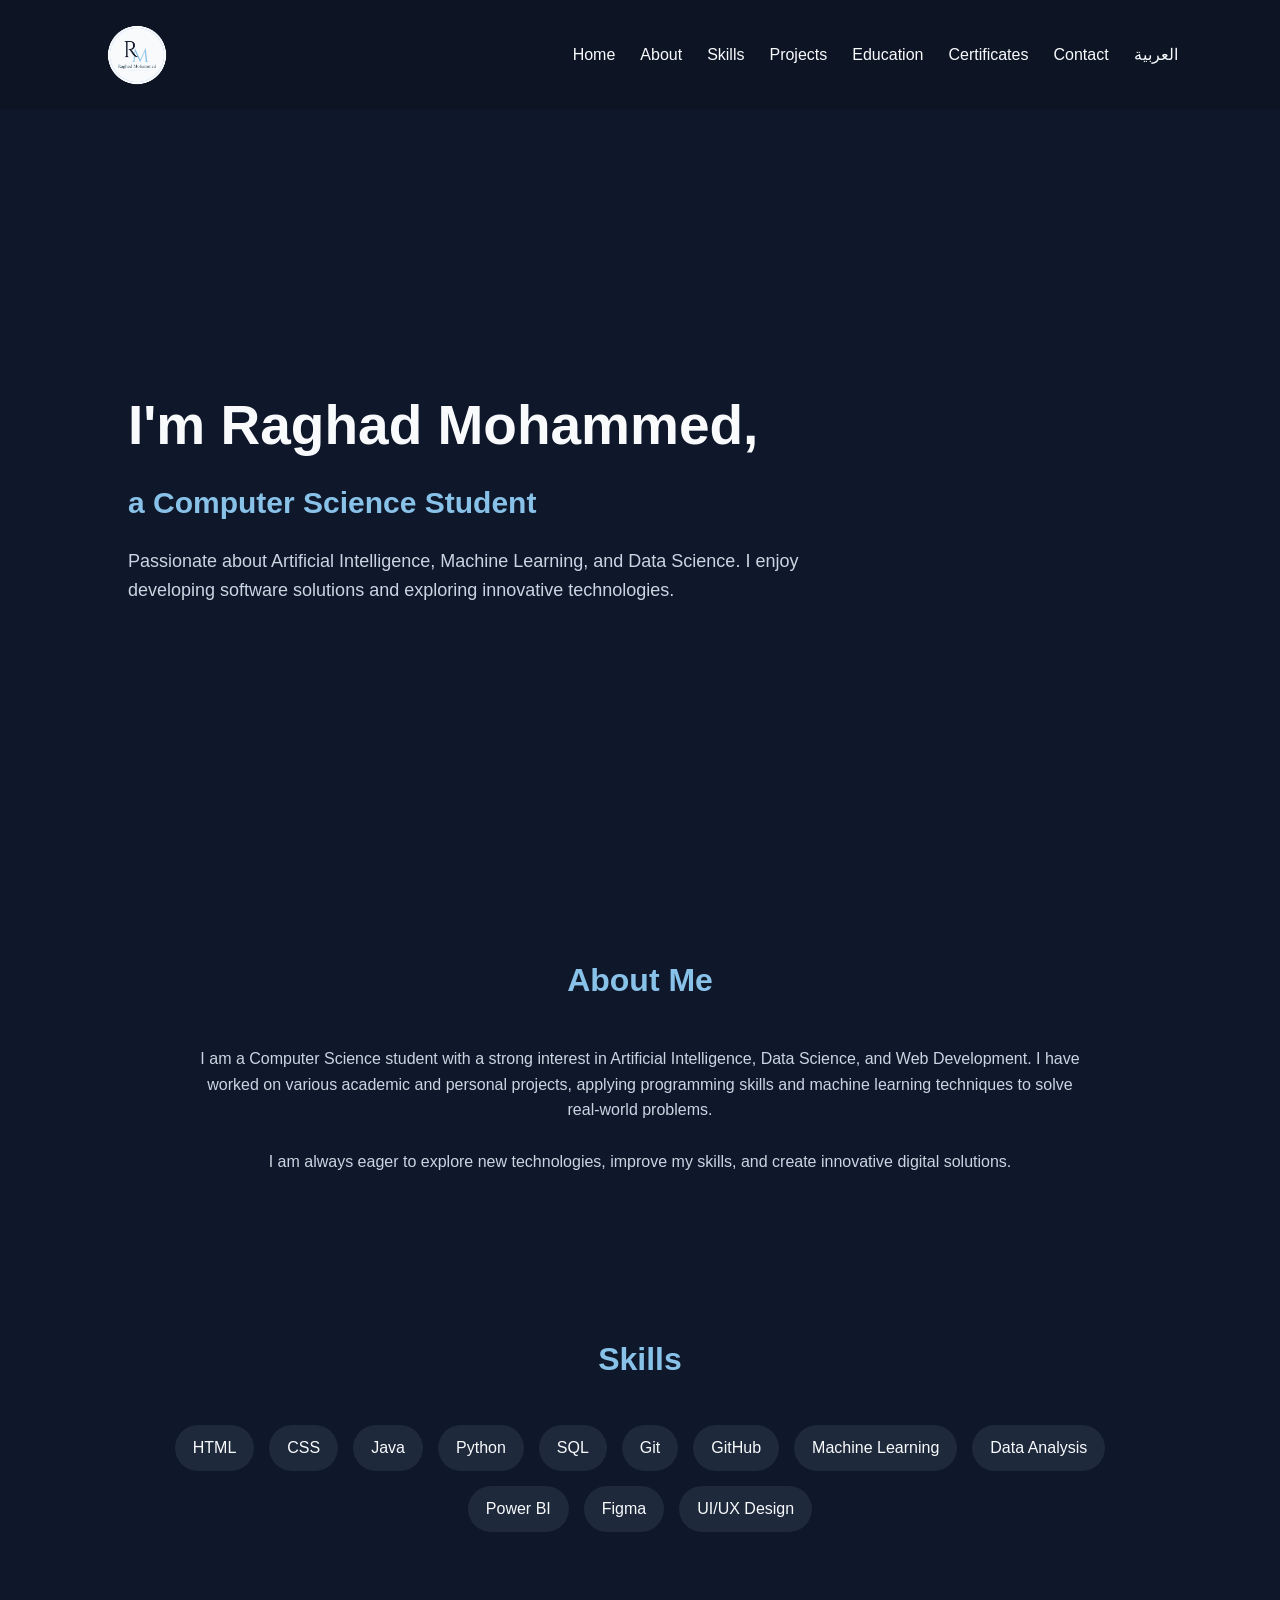
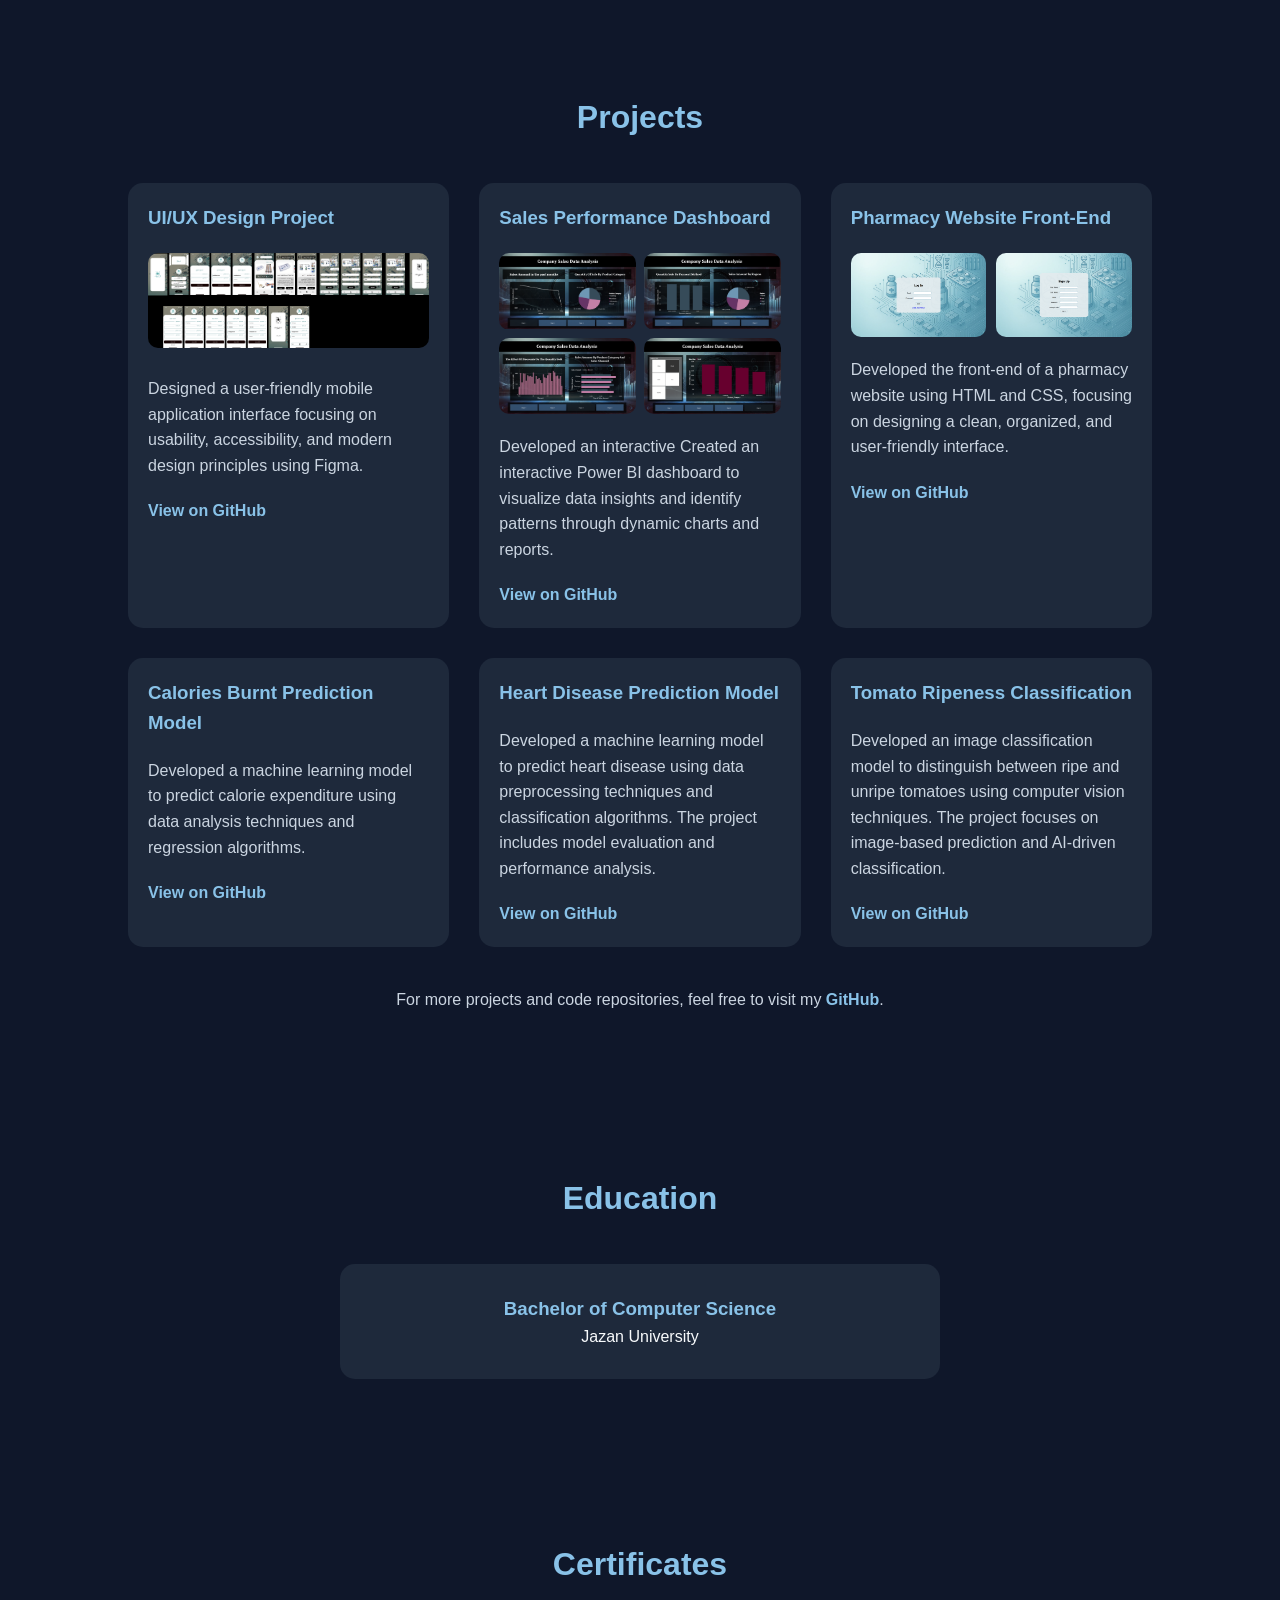
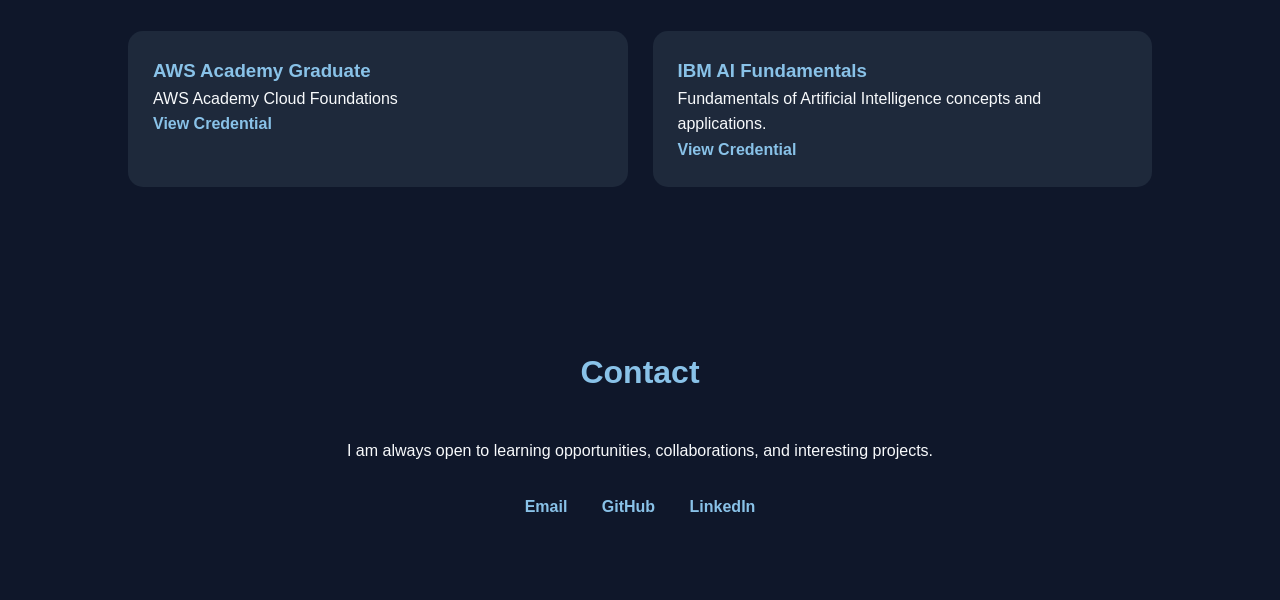
<file: index.html>
<!DOCTYPE html>
<html lang="en">
    <head>
        <meta charset="UTF-8">
        <meta name="viewport" content="width=device-width, initial-scale=1.0">
        <title>Raghad Mohammed</title>
        <link rel="stylesheet" href="styleEN.css">
    </head>
    <body>
        <header>
            <nav>
                <img src="images/logo.png" alt="Raghad's logo">
                <ul>
                    <li><a href="#home">Home</a></li>
                    <li><a href="#about">About</a></li>
                    <li><a href="#skills">Skills</a></li>
                    <li><a href="#projects">Projects</a></li>
                    <li><a href="#education">Education</a></li>
                    <li><a href="#certificates">Certificates</a></li>
                    <li><a href="#contact">Contact</a></li>
                    <li><a href="indexAR.html">العربية</a></li>
                </ul>
            </nav>
        </header>

        <section id="home" class="intro">
            <div class="intro-content">
                <h1>I'm Raghad Mohammed,</h1>
                <h2>a Computer Science Student</h2>
                <p>
                    Passionate about Artificial Intelligence, Machine Learning,  
                    and Data Science. I enjoy developing software solutions  
                    and exploring innovative technologies.
                </p>
            </div>
        </section>

        <section id="about">
            <h2 class="section-title">About Me</h2>
            <p class="about-text">
                I am a Computer Science student with a strong interest in 
                Artificial Intelligence, Data Science, and Web Development.
                I have worked on various academic and personal projects, 
                applying programming skills and machine learning techniques 
                to solve real-world problems.
                <br><br>
                I am always eager to explore new technologies, improve my skills,
                and create innovative digital solutions.
            </p>
        </section>

        <section id="skills">
                <h2 class="section-title">Skills</h2>
                <div class="skills">
                    <span>HTML</span>
                    <span>CSS</span>
                    <span>Java</span>
                    <span>Python</span>
                    <span>SQL</span>
                    <span>Git</span>
                    <span>GitHub</span>
                    <span>Machine Learning</span>
                    <span>Data Analysis</span>
                    <span>Power BI</span>
                    <span>Figma</span>
                    <span>UI/UX Design</span>
                </div>  
        </section>

        <section id="projects">
                <h2 class="section-title">Projects</h2>
                <div class="projects-container">
                    <div class="project-card">
                        <h3>UI/UX Design Project</h3>
                        <img src="images/uiux.png" alt="UI UX Project">
                        <p>
                            Designed a user-friendly mobile application interface 
                            focusing on usability, accessibility, and modern design 
                            principles using Figma.
                        </p>
                        <a href="https://github.com/raghad-o/AlRobot-UI-UX" class="project-link">
                            View on GitHub</a>
                    </div>
                    <div class="project-card">
                        <h3>Sales Performance Dashboard</h3>
                        <div class="project-image-grid">
                            <img src="images/dashboard1.png" alt="Dashboard page 1">
                            <img src="images/dashboard2.png" alt="Dashboard page 2">
                            <img src="images/dashboard3.png" alt="Dashboard page 3">
                            <img src="images/dashboard4.png" alt="Dashboard page 4">
                        </div>
                        <p>
                            Developed an interactive Created an interactive Power BI 
                            dashboard to visualize data insights and identify patterns 
                            through dynamic charts and reports.
                        </p>
                        <a href="https://github.com/raghad-o/powerbi-sales-dashboard" class="project-link">
                            View on GitHub</a>
                    </div>

                    <div class="project-card">
                        <h3>Pharmacy Website Front-End</h3>
                        <div class="pharmacy-images">
                            <img src="images/pharmacy-login.png" alt="Pharmacy Login Page">
                            <img src="images/pharmacy-signup.png" alt="Pharmacy Sign Up Page">
                        </div>
                        <p>
                            Developed the front-end of a pharmacy website using HTML and CSS,
                            focusing on designing a clean, organized, and user-friendly interface.
                        </p>
                        <a href="https://github.com/raghad-o/Pharmacy-Management-System/tree/main/Web-Version" class="project-link">
                            View on GitHub</a>
                    </div>

                    <div class="project-card">
                        <h3>Calories Burnt Prediction Model</h3>
                        
                        <p>
                            Developed a machine learning model to predict calorie expenditure 
                            using data analysis techniques and regression algorithms.
                        </p>
                        <a href="https://github.com/raghad-o/Calories-Burnt-Prediction-ML" class="project-link">
                            View on GitHub</a>
                    </div>
                    <div class="project-card">
                        <h3>Heart Disease Prediction Model</h3>

                        <p>
                            Developed a machine learning model to predict heart disease 
                            using data preprocessing techniques and classification algorithms.
                            The project includes model evaluation and performance analysis.
                        </p>

                        <a href="https://github.com/raghad-o/Heart-Disease-ML-Project" class="project-link">
                            View on GitHub
                        </a>
                    </div>
                    <div class="project-card">
                        <h3>Tomato Ripeness Classification</h3>

                        <p>
                            Developed an image classification model to distinguish between ripe 
                            and unripe tomatoes using computer vision techniques. The project 
                            focuses on image-based prediction and AI-driven classification.
                        </p>

                        <a href="https://github.com/raghad-o/Tomato-Ripeness-Classification" class="project-link">
                            View on GitHub
                        </a>
                    </div>


                </div>
                <p class="github-text">
                    For more projects and code repositories, feel free to visit my 
                    <a href="https://github.com/raghad-o">GitHub</a>.
                </p>
        </section>

        <section id="education">
            <h2 class="section-title">Education</h2>
            <div class="education-card">
                <h3>Bachelor of Computer Science</h3>
                <p>Jazan University</p>
            </div> 
        </section>

        <section id="certificates">
            <h2 class="section-title">Certificates</h2>
                <div class="certificates-container">
                    <div class="certificate-card">
                        <h3>AWS Academy Graduate</h3>
                        <p>
                            AWS Academy Cloud Foundations
                        </p>
                        <a href="https://www.credly.com/badges/de8de2fe-9b7c-43df-b76d-973e72aba5af/public_url" class="project-link">
                                View Credential
                        </a>
                    </div>

                    <div class="certificate-card">
                        <h3>IBM AI Fundamentals</h3>
                        <p>
                            Fundamentals of Artificial Intelligence concepts
                            and applications.
                        </p>
                        <a href="https://www.credly.com/badges/4e13ff14-e4bb-4146-bb6b-7681e8df4a82/public_url" class="project-link">
                                View Credential
                        </a>
                    </div>
            </div>
        </section>

        <section id="contact">
            <h2 class="section-title">Contact</h2>
            <p>
                I am always open to learning opportunities,
                collaborations, and interesting projects.
            </p>

            <div class="contact-links">
                <a href="mailto:r.oteef@gmail.com">
                    Email
                </a>

                <a href="https://github.com/raghad-o">
                    GitHub
                </a>

                <a href="https://www.linkedin.com/in/raghad-oteef/">
                    LinkedIn
                </a>
            </div>
        </section>
    </body>
</html>
</file>
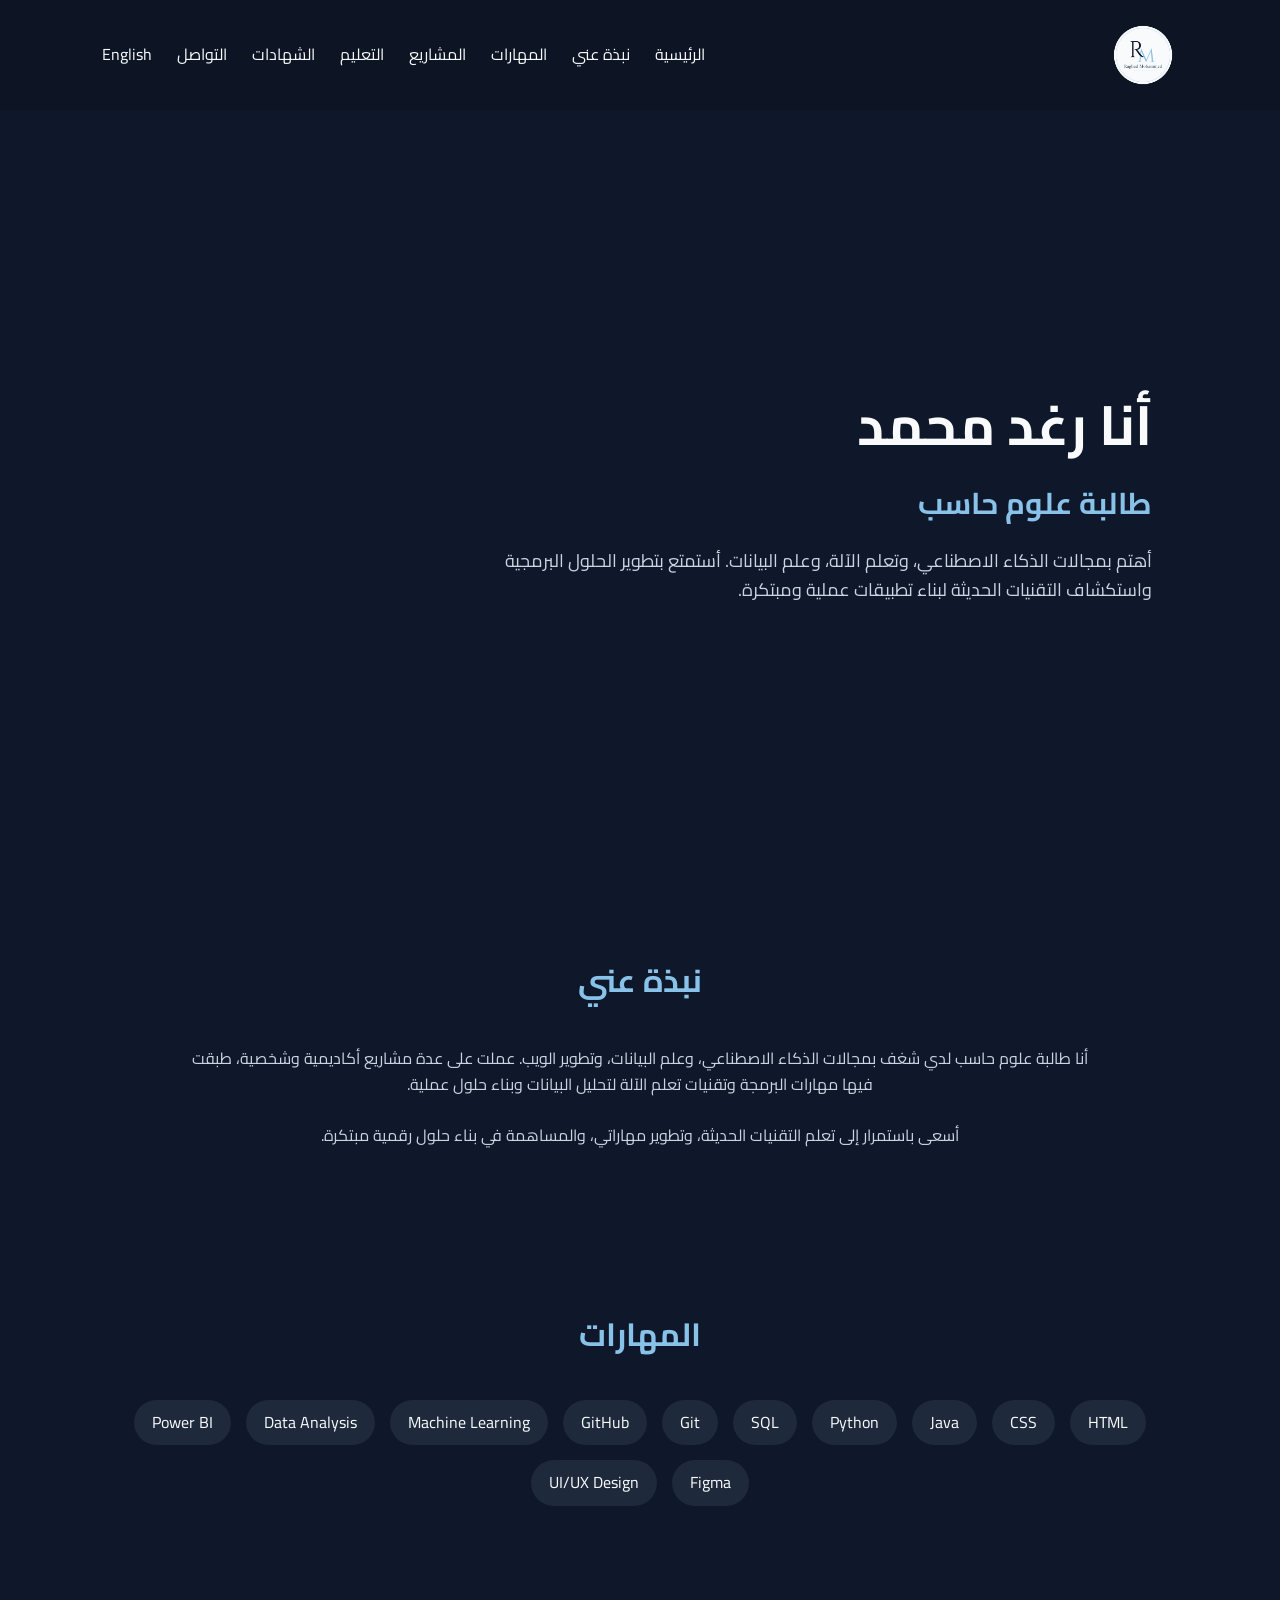
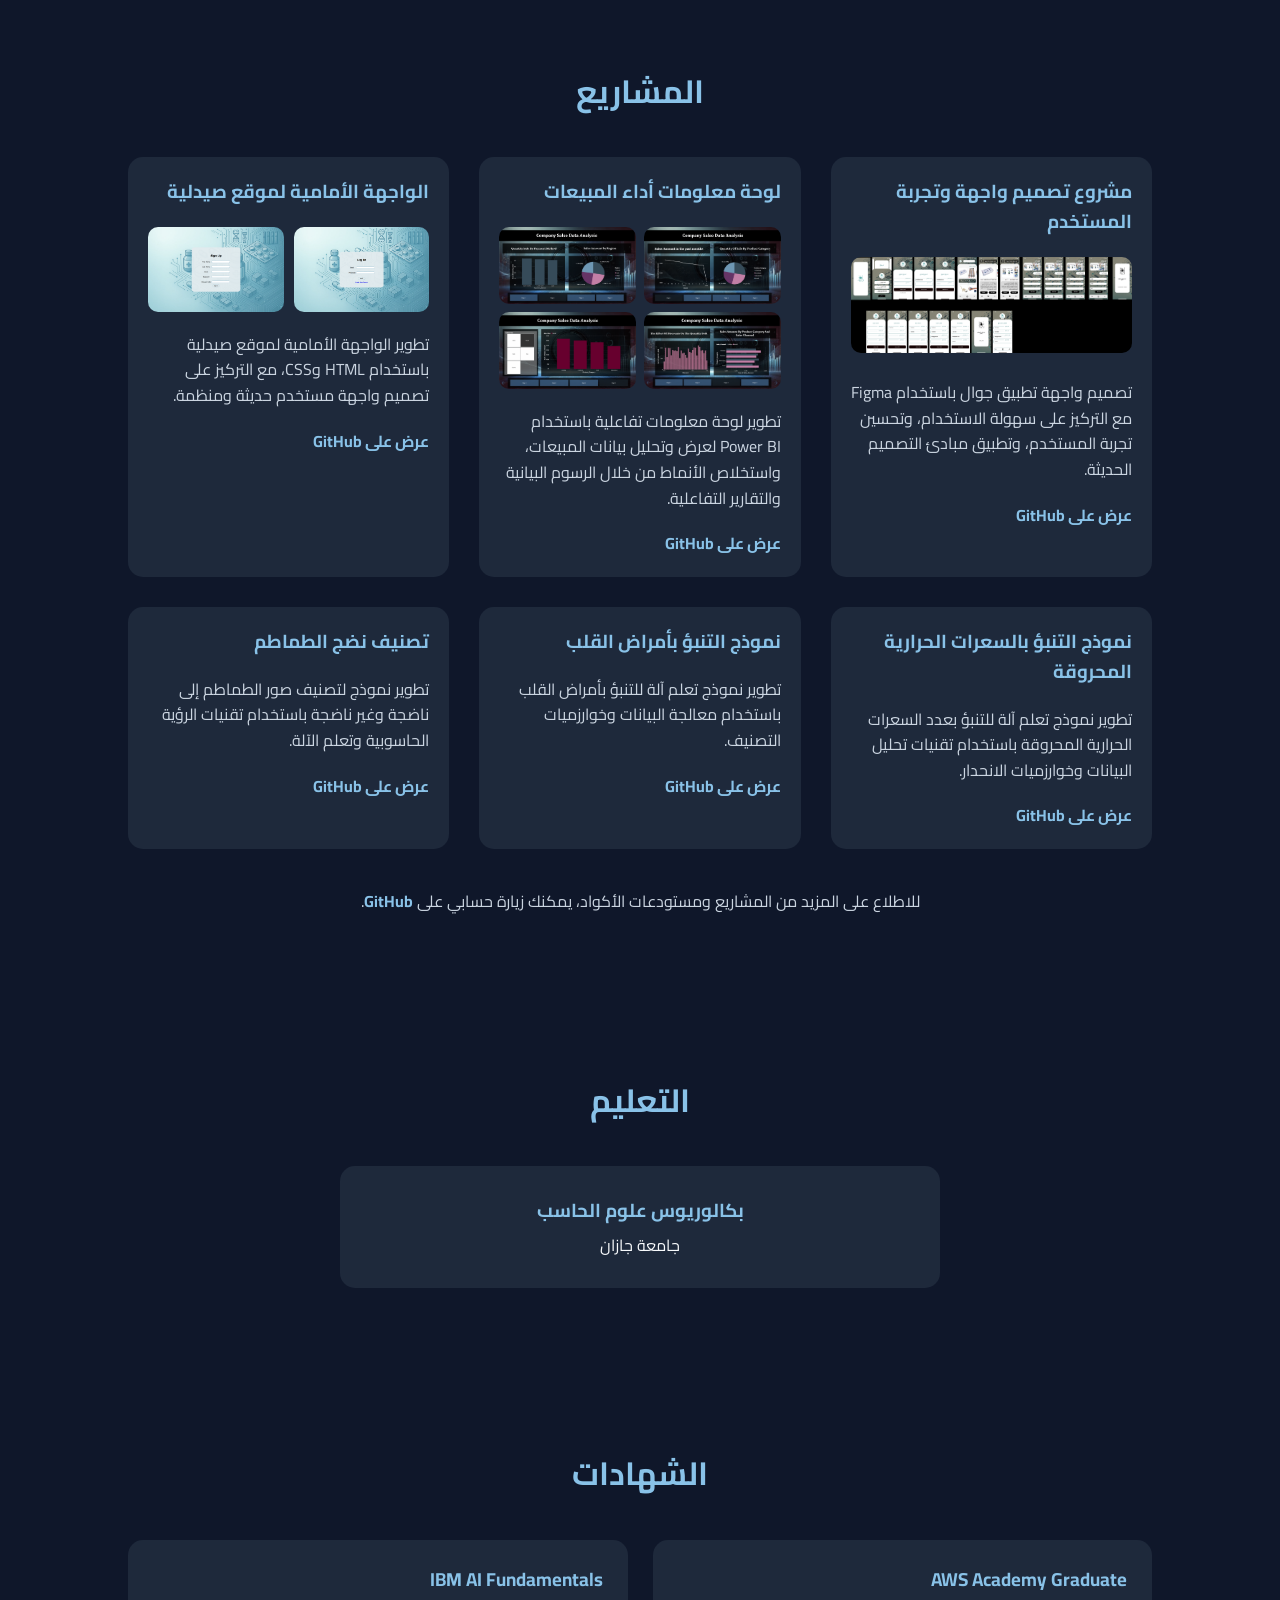
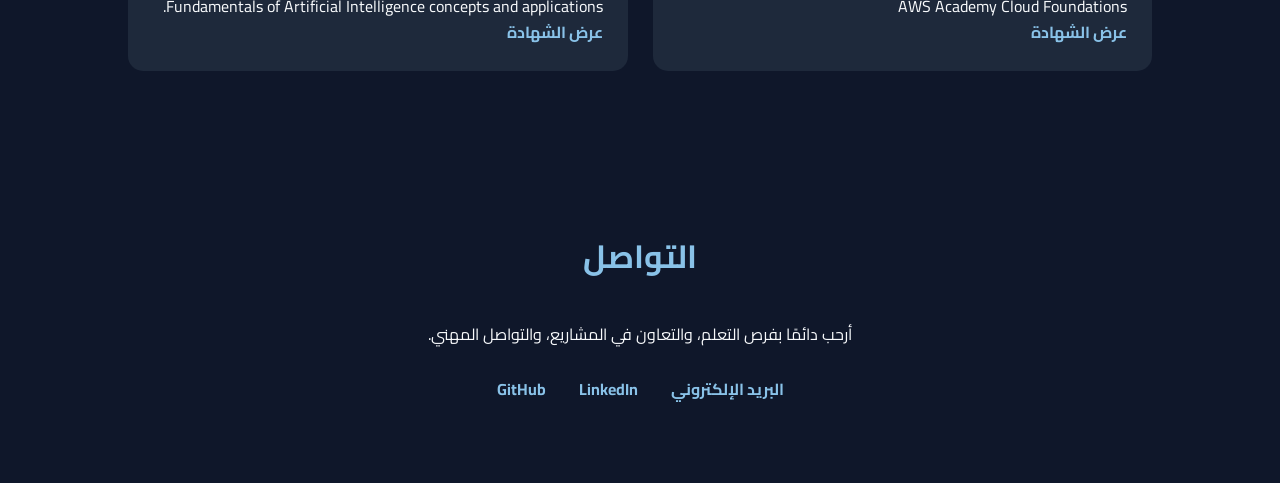
<file: indexAR.html>
<!DOCTYPE html>
<html lang="ar" dir="rtl">
    <head>
        <meta charset="UTF-8">
        <meta name="viewport" content="width=device-width, initial-scale=1.0">
        <title> رغد محمد</title>
        <link rel="stylesheet" href="styleAR.css">
        <link href="https://fonts.googleapis.com/css2?family=Cairo:wght@400;600;700&display=swap" rel="stylesheet">
    </head>
    <body>
        <header>
            <nav>
                <img src="images/logo.png" alt="Raghad's logo">
                <ul>
                    <li><a href="#home">الرئيسية</a></li>
                    <li><a href="#about">نبذة عني</a></li>
                    <li><a href="#skills">المهارات</a></li>
                    <li><a href="#projects">المشاريع</a></li>
                    <li><a href="#education">التعليم</a></li>
                    <li><a href="#certificates">الشهادات</a></li>
                    <li><a href="#contact">التواصل</a></li>
                    <li><a href="indexEN.html">English</a></li>
                </ul>
            </nav>
        </header>

        <section id="home" class="intro">
            <div class="intro-content">
                <h1>أنا رغد محمد</h1>
                <h2>طالبة علوم حاسب</h2>
                <p>
                    أهتم بمجالات الذكاء الاصطناعي، وتعلم الآلة،
                    وعلم البيانات. أستمتع بتطوير الحلول البرمجية
                    واستكشاف التقنيات الحديثة لبناء تطبيقات عملية ومبتكرة.

                </p>
            </div>
        </section>

        <section id="about">
            <h2 class="section-title">نبذة عني</h2>
            <p class="about-text">
                أنا طالبة علوم حاسب لدي شغف بمجالات الذكاء الاصطناعي،
                وعلم البيانات، وتطوير الويب.

                عملت على عدة مشاريع أكاديمية وشخصية،
                طبقت فيها مهارات البرمجة وتقنيات تعلم الآلة
                لتحليل البيانات وبناء حلول عملية.
                <br><br>
                أسعى باستمرار إلى تعلم التقنيات الحديثة،
                وتطوير مهاراتي، والمساهمة في بناء حلول رقمية مبتكرة.
            </p>
        </section>

        <section id="skills">
                <h2 class="section-title">المهارات</h2>
                <div class="skills">
                    <span>HTML</span>
                    <span>CSS</span>
                    <span>Java</span>
                    <span>Python</span>
                    <span>SQL</span>
                    <span>Git</span>
                    <span>GitHub</span>
                    <span>Machine Learning</span>
                    <span>Data Analysis</span>
                    <span>Power BI</span>
                    <span>Figma</span>
                    <span>UI/UX Design</span>
                </div>  
        </section>

        <section id="projects">
                <h2 class="section-title">المشاريع</h2>
                <div class="projects-container">
                    <div class="project-card">
                        <h3>مشروع تصميم واجهة وتجربة المستخدم</h3>
                        <img src="images/uiux.png" alt="UI UX Project">
                        <p>
                            تصميم واجهة تطبيق جوال باستخدام Figma
                            مع التركيز على سهولة الاستخدام،
                            وتحسين تجربة المستخدم،
                            وتطبيق مبادئ التصميم الحديثة.
                        </p>
                        <a href="https://github.com/raghad-o/AlRobot-UI-UX" class="project-link">
                            عرض على GitHub</a>
                    </div>
                    <div class="project-card">
                        <h3>لوحة معلومات أداء المبيعات</h3>
                        <div class="project-image-grid">
                            <img src="images/dashboard1.png" alt="Dashboard page 1">
                            <img src="images/dashboard2.png" alt="Dashboard page 2">
                            <img src="images/dashboard3.png" alt="Dashboard page 3">
                            <img src="images/dashboard4.png" alt="Dashboard page 4">
                        </div>
                        <p>
                            تطوير لوحة معلومات تفاعلية باستخدام Power BI
                            لعرض وتحليل بيانات المبيعات،
                            واستخلاص الأنماط من خلال الرسوم البيانية
                            والتقارير التفاعلية.
                        </p>
                        <a href="https://github.com/raghad-o/powerbi-sales-dashboard" class="project-link">
                            عرض على GitHub</a>
                    </div>

                    <div class="project-card">
                        <h3>الواجهة الأمامية لموقع صيدلية</h3>
                        <div class="pharmacy-images">
                            <img src="images/pharmacy-login.png" alt="Pharmacy Login Page">
                            <img src="images/pharmacy-signup.png" alt="Pharmacy Sign Up Page">
                        </div>
                        <p>
                            تطوير الواجهة الأمامية لموقع صيدلية باستخدام HTML وCSS، 
                            مع التركيز على تصميم واجهة مستخدم حديثة ومنظمة.
                        </p>
                        <a href="https://github.com/raghad-o/Pharmacy-Management-System/tree/main/Web-Version" class="project-link">
                            عرض على GitHub</a>
                    </div>

                    <div class="project-card">
                        <h3>نموذج التنبؤ بالسعرات الحرارية المحروقة</h3>
                        
                        <p>
                            تطوير نموذج تعلم آلة للتنبؤ
                            بعدد السعرات الحرارية المحروقة
                            باستخدام تقنيات تحليل البيانات
                            وخوارزميات الانحدار.
                        </p>
                        <a href="https://github.com/raghad-o/Calories-Burnt-Prediction-ML" class="project-link">
                            عرض على GitHub</a>
                    </div>
                    <div class="project-card">
                        <h3>نموذج التنبؤ بأمراض القلب</h3>

                        <p>
                            تطوير نموذج تعلم آلة
                            للتنبؤ بأمراض القلب
                            باستخدام معالجة البيانات
                            وخوارزميات التصنيف.
                        </p>

                        <a href="https://github.com/raghad-o/Heart-Disease-ML-Project" class="project-link">
                            عرض على GitHub</a>
                    </div>
                    <div class="project-card">
                        <h3>تصنيف نضج الطماطم</h3>

                        <p>
                            تطوير نموذج لتصنيف صور الطماطم
                            إلى ناضجة وغير ناضجة
                            باستخدام تقنيات الرؤية الحاسوبية
                            وتعلم الآلة.
                        </p>

                        <a href="https://github.com/raghad-o/Tomato-Ripeness-Classification" class="project-link">
                            عرض على GitHub</a>
                    </div>


                </div>
                <p class="github-text">
                    <p class="github-text">
                        للاطلاع على المزيد من المشاريع ومستودعات الأكواد،
                        يمكنك زيارة حسابي على 
                        <a href="https://github.com/raghad-o">GitHub</a>.
                </p>
        </section>

        <section id="education">
            <h2 class="section-title">التعليم</h2>
            <div class="education-card">
                <h3>بكالوريوس علوم الحاسب</h3>
                <p>جامعة جازان</p>
            </div> 
        </section>

        <section id="certificates">
            <h2 class="section-title">الشهادات</h2>
                <div class="certificates-container">
                    <div class="certificate-card">
                        <h3>AWS Academy Graduate</h3>
                        <p>
                            AWS Academy Cloud Foundations
                        </p>
                        <a href="https://www.credly.com/badges/de8de2fe-9b7c-43df-b76d-973e72aba5af/public_url" class="project-link">
                                عرض الشهادة
                        </a>
                    </div>

                    <div class="certificate-card">
                        <h3>IBM AI Fundamentals</h3>
                        <p>
                            Fundamentals of Artificial Intelligence concepts
                            and applications.
                        </p>
                        <a href="https://www.credly.com/badges/4e13ff14-e4bb-4146-bb6b-7681e8df4a82/public_url" class="project-link">
                                عرض الشهادة
                        </a>
                    </div>
            </div>
        </section>

        <section id="contact">
            <h2 class="section-title">التواصل</h2>
            <p>
                أرحب دائمًا بفرص التعلم،
                والتعاون في المشاريع،
                والتواصل المهني.
            </p>

            <div class="contact-links">
                <a href="mailto:r.oteef@gmail.com">
                    البريد الإلكتروني
                </a>

                <a href="https://github.com/raghad-o">
                    GitHub
                </a>

                <a href="https://www.linkedin.com/in/raghad-oteef/">
                    LinkedIn
                </a>
            </div>
        </section>
    </body>
</html>
</file>
<file: styleEN.css>
:root {
    --bg-color: #0f172a;
    --header-color: #0d1525;
    --card-color: #1e293b;
    --primary-color: #89c2e8;
    --secondary-color: #d6ebfa;
    --text-color: #f8fafc;
    --muted-color: #cbd5e1;
}
*{
    margin: 0;
    padding: 0;
    box-sizing: border-box;
    font-family: Arial, sans-serif;
}
html {
    scroll-behavior: smooth;
}
body {
    background-color: var(--bg-color);
    color: var(--text-color);
    line-height: 1.6;
}

/* Navigation */
header {
    background-color: var(--header-color);
    padding: 20px 8%;
    position: sticky;
    top: 0;
    z-index: 100;
}

nav {
    display: flex;
    justify-content: space-between;
    align-items: center;
}

nav img {
    width: 70px;
    height: 70px;
    object-fit: contain;
}

nav ul {
    list-style: none;
    display: flex;
    gap: 25px;
}

nav ul li a {
    color: var(--text-color);
    text-decoration: none;
    transition: 0.3s;
}

nav ul li a:hover {
    color: var(--primary-color);
}

/* Sections */
section {
    padding: 80px 10%;
    scroll-margin-top: 100px;
}

.section-title {
    text-align: center;
    font-size: 32px;
    color: var(--primary-color);
    margin-bottom: 40px;
}

/* Home */
.intro {
    min-height: 85vh;
    display: flex;
    align-items: center;
}

.intro-content {
    max-width: 700px;
}

.intro h1 {
    font-size: 55px;
    margin-bottom: 10px;
}

.intro h2 {
    color: var(--primary-color);
    font-size: 30px;
}

.intro p {
    margin-top: 20px;
    font-size: 18px;
    color: var(--muted-color);
}

/* About */
.about-text {
    max-width: 900px;
    margin: auto;
    text-align: center;
    color: var(--muted-color);
}

/* Skills */
.skills {
    display: flex;
    flex-wrap: wrap;
    justify-content: center;
    gap: 15px;
}

.skills span {
    background-color: var(--card-color);
    padding: 10px 18px;
    border-radius: 25px;
    font-size: 16px;
    transition: 0.3s;
}

.skills span:hover {
    background-color: var(--primary-color);
    color: var(--bg-color);
}

/* Projects */
.projects-container {
    display: grid;
    grid-template-columns: repeat(auto-fit, minmax(300px, 1fr));
    gap: 30px;
}

.project-card {
    background-color: var(--card-color);
    border-radius: 15px;
    padding: 20px;
    transition: 0.3s;
}

.project-card:hover {
    transform: translateY(-5px);
}

.project-card h3 {
    color: var(--primary-color);
    margin-bottom: 20px;
}

.project-card p {
    color: var(--muted-color);
    margin: 20px 0;
}

.project-card img {
    width: 100%;
    border-radius: 10px;
}

/* Dashboard Images */
.project-image-grid {
    display: grid;
    grid-template-columns: repeat(2, 1fr);
    gap: 8px;
}
.project-image-grid img {
     width: 100%;
    aspect-ratio: 16 / 9;
    object-fit: contain;
    border-radius: 10px;
}

/* Pharmacy Images */
.pharmacy-images {
    display: grid;
    grid-template-columns: repeat(2, 1fr);
    gap: 10px;
}

.pharmacy-images img {
    width: 100%;
    aspect-ratio: 8 / 5;
    object-fit: contain;
    border-radius: 10px;
}

/* Links */
.project-link {
    color: var(--primary-color);
    text-decoration: none;
    font-weight: bold;
}

.project-link:hover {
    text-decoration: underline;
}

.github-text {
    text-align: center;
    margin-top: 40px;
    color: var(--muted-color);
}

.github-text a {
    color: var(--primary-color);
    text-decoration: none;
    font-weight: bold;
}

.github-text a:hover {
    text-decoration: underline;
}

/* Education */
.education-card {
    background-color: var(--card-color);
    max-width: 600px;
    margin: auto;
    padding: 30px;
    text-align: center;
    border-radius: 15px;
}

.education-card h3 {
    color: var(--primary-color);
}

/* Certificates */
.certificates-container {
    display: grid;
    grid-template-columns: repeat(auto-fit, minmax(250px, 1fr));
    gap: 25px;
}

.certificate-card {
    background-color: var(--card-color);
    padding: 25px;
    border-radius: 15px;
}

.certificate-card h3 {
    color: var(--primary-color);
}

/* Contact */
#contact {
    text-align: center;
}

.contact-links {
    margin-top: 30px;
}

.contact-links a {
    color: var(--primary-color);
    text-decoration: none;
    margin: 15px;
    font-weight: bold;
}

/* Responsive */
@media(max-width: 768px) {
    nav {
        flex-direction: column;
        gap: 20px;
    }

    nav ul {
        flex-wrap: wrap;
        justify-content: center;
    }

    .intro h1 {
        font-size: 40px;
    }

    .pharmacy-images {
        grid-template-columns: 1fr;
    }

    .project-image-grid {
        grid-template-columns: 1fr;
    }

}
</file>
<file: styleAR.css>
:root {
    --bg-color: #0f172a;
    --header-color: #0d1525;
    --card-color: #1e293b;
    --primary-color: #89c2e8;
    --secondary-color: #d6ebfa;
    --text-color: #f8fafc;
    --muted-color: #cbd5e1;
}
*{
    margin: 0;
    padding: 0;
    box-sizing: border-box;
    font-family: "Cairo", Arial, sans-serif;
}
html {
    scroll-behavior: smooth;
}
body {
    background-color: var(--bg-color);
    color: var(--text-color);
    line-height: 1.6;
}

/* Navigation */
header {
    background-color: var(--header-color);
    padding: 20px 8%;
    position: sticky;
    top: 0;
    z-index: 100;
}

nav {
    display: flex;
    justify-content: space-between;
    align-items: center;
}

nav img {
    order: 1;
    width: 70px;
    height: 70px;
    object-fit: contain;
}

nav ul {
    order: 2;
    list-style: none;
    display: flex;
    gap: 25px;
}

nav ul li a {
    color: var(--text-color);
    text-decoration: none;
    transition: 0.3s;
}

nav ul li a:hover {
    color: var(--primary-color);
}

/* Sections */
section {
    padding: 80px 10%;
    scroll-margin-top: 100px;
}

.section-title {
    text-align: center;
    font-size: 32px;
    color: var(--primary-color);
    margin-bottom: 40px;
}

/* Home */
.intro {
    min-height: 85vh;
    display: flex;
    align-items: center;
}

.intro-content {
    max-width: 700px;
}

.intro h1 {
    font-size: 55px;
    margin-bottom: 10px;
}

.intro h2 {
    color: var(--primary-color);
    font-size: 30px;
}

.intro p {
    margin-top: 20px;
    font-size: 18px;
    color: var(--muted-color);
}

/* About */
.about-text {
    max-width: 900px;
    margin: auto;
    text-align: center;
    color: var(--muted-color);
}

/* Skills */
.skills {
    display: flex;
    flex-wrap: wrap;
    justify-content: center;
    gap: 15px;
}

.skills span {
    background-color: var(--card-color);
    padding: 10px 18px;
    border-radius: 25px;
    font-size: 16px;
    transition: 0.3s;
}

.skills span:hover {
    background-color: var(--primary-color);
    color: var(--bg-color);
}

/* Projects */
.projects-container {
    display: grid;
    grid-template-columns: repeat(auto-fit, minmax(300px, 1fr));
    gap: 30px;
}

.project-card {
    background-color: var(--card-color);
    border-radius: 15px;
    padding: 20px;
    transition: 0.3s;
}

.project-card:hover {
    transform: translateY(-5px);
}

.project-card h3 {
    color: var(--primary-color);
    margin-bottom: 20px;
}

.project-card p {
    color: var(--muted-color);
    margin: 20px 0;
}

.project-card img {
    width: 100%;
    border-radius: 10px;
}

/* Dashboard Images */
.project-image-grid {
    display: grid;
    grid-template-columns: repeat(2, 1fr);
    gap: 8px;
}
.project-image-grid img {
    width: 100%;
    aspect-ratio: 16 / 9;
    object-fit: contain;
    border-radius: 10px;
}

/* Pharmacy Images */
.pharmacy-images {
    display: grid;
    grid-template-columns: repeat(2, 1fr);
    gap: 10px;
}

.pharmacy-images img {
    width: 100%;
    aspect-ratio: 8 / 5;
    object-fit: contain;
    border-radius: 10px;
}

/* Links */
.project-link {
    color: var(--primary-color);
    text-decoration: none;
    font-weight: bold;
}

.project-link:hover {
    text-decoration: underline;
}

.github-text {
    text-align: center;
    margin-top: 40px;
    color: var(--muted-color);
}

.github-text a {
    color: var(--primary-color);
    text-decoration: none;
    font-weight: bold;
}

.github-text a:hover {
    text-decoration: underline;
}

/* Education */
.education-card {
    background-color: var(--card-color);
    max-width: 600px;
    margin: auto;
    padding: 30px;
    text-align: center;
    border-radius: 15px;
}

.education-card h3 {
    color: var(--primary-color);
    margin-bottom: 7px;
}

/* Certificates */
.certificates-container {
    display: grid;
    grid-template-columns: repeat(auto-fit, minmax(250px, 1fr));
    gap: 25px;
}

.certificate-card {
    background-color: var(--card-color);
    padding: 25px;
    border-radius: 15px;
}

.certificate-card h3 {
    color: var(--primary-color);
}

/* Contact */
#contact {
    text-align: center;
}

.contact-links {
    margin-top: 30px;
}

.contact-links a {
    color: var(--primary-color);
    text-decoration: none;
    margin: 15px;
    font-weight: bold;
}

/* Responsive */
@media(max-width: 768px) {
    nav {
        flex-direction: column;
        gap: 20px;
    }

    nav ul {
        flex-wrap: wrap;
        justify-content: center;
    }

    .intro h1 {
        font-size: 40px;
    }

    .pharmacy-images {
        grid-template-columns: 1fr;
    }

    .project-image-grid {
        grid-template-columns: 1fr;
    }

}
</file>
